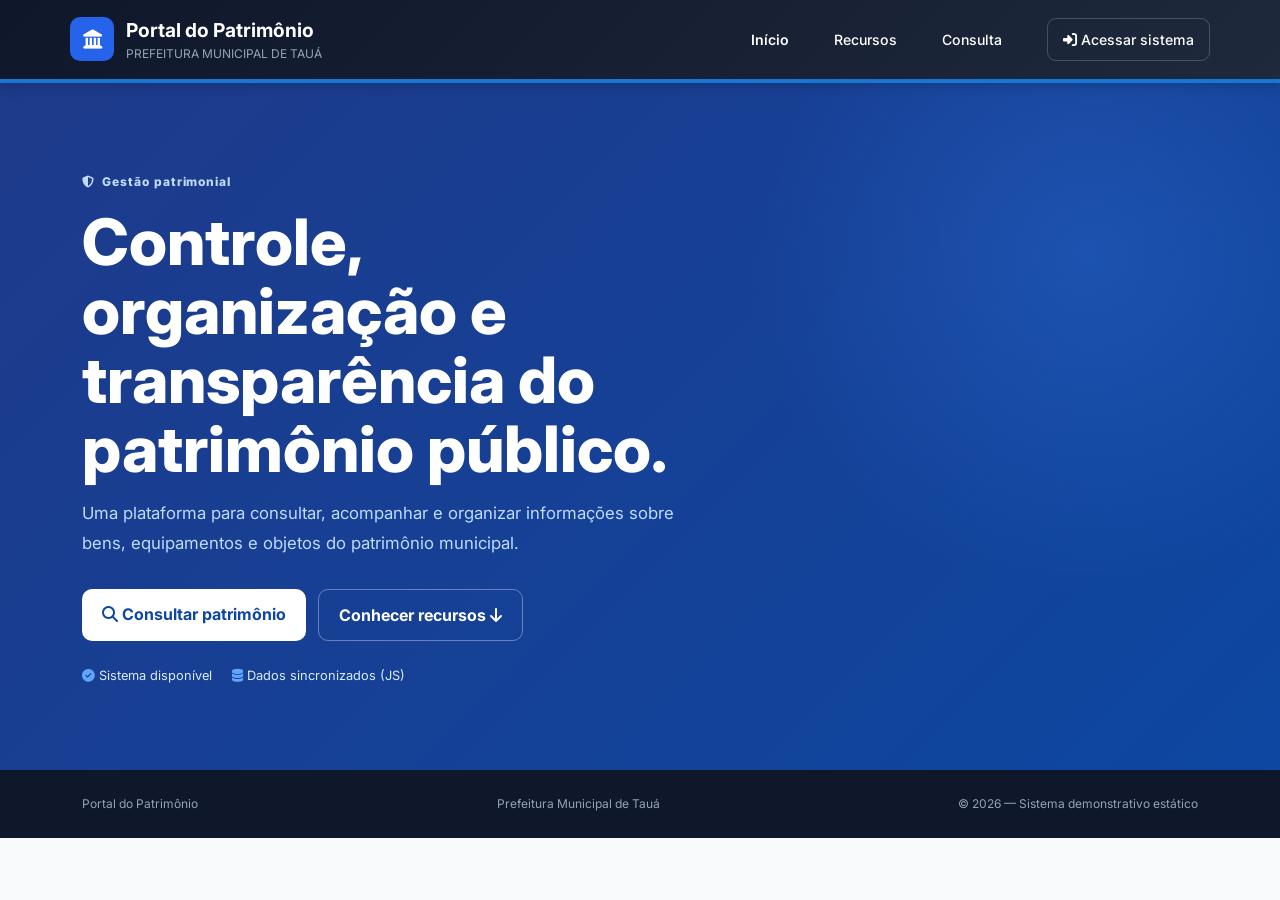
<file: index.html>
<!DOCTYPE html>
<html lang="pt-BR">
<head>
    <meta charset="UTF-8">
    <meta name="viewport" content="width=device-width, initial-scale=1.0">
    <meta name="description" content="Tela inicial do Portal do Patrimônio">
    <title>Portal do Patrimônio | Início</title>

    <link rel="stylesheet" href="https://cdn.jsdelivr.net/npm/bootstrap@5.3.3/dist/css/bootstrap.min.css">
    <link rel="stylesheet" href="https://cdnjs.cloudflare.com/ajax/libs/font-awesome/6.4.0/css/all.min.css">
    <link href="https://fonts.googleapis.com/css2?family=Inter:wght@300;400;500;600;700;800&display=swap" rel="stylesheet">

    <link rel="stylesheet" href="CSS/base.css">
    <link rel="stylesheet" href="CSS/inicio.css">
</head>

<body>
    <header class="site-header">
        <div class="container header-container">
            <a href="#" class="brand" aria-label="Portal do Patrimônio">
                <span class="brand-icon"><i class="fa-solid fa-landmark"></i></span>
                <span>
                    <strong>Portal do Patrimônio</strong>
                    <small>Prefeitura Municipal de Tauá</small>
                </span>
            </a>

            <nav class="main-nav" id="mainNav">
                <a href="#inicio" class="active">Início</a>
                <a href="#" id="btnRecursos">Recursos</a>
                <a href="#" id="btnConsulta">Consulta</a>
                <a href="login.html" class="nav-login" id="btnAcesso">
                    <i class="fa-solid fa-right-to-bracket"></i> Acessar sistema
                </a>
            </nav>

            <button class="menu-toggle" id="menuToggle" aria-label="Abrir menu">
                <i class="fa-solid fa-bars"></i>
            </button>
        </div>
    </header>

    <main>
        <section class="hero" id="inicio">
            <div class="container hero-grid">
                <div class="hero-content">
                    <span class="eyebrow"><i class="fa-solid fa-shield-halved"></i> Gestão patrimonial</span>
                    <h1>Controle, organização e transparência do patrimônio público.</h1>
                    <p>
                        Uma plataforma para consultar, acompanhar e organizar informações
                        sobre bens, equipamentos e objetos do patrimônio municipal.
                    </p>

                    <div class="hero-actions">
                        <a href="#consulta" class="btn-primary-custom" id="btnHeroConsulta">
                            <i class="fa-solid fa-magnifying-glass"></i> Consultar patrimônio
                        </a>
                        <a href="#recursos" class="btn-secondary-custom" id="btnHeroRecursos">
                            Conhecer recursos <i class="fa-solid fa-arrow-down"></i>
                        </a>
                    </div>

                    <div class="hero-status">
                        <span><i class="fa-solid fa-circle-check"></i> Sistema disponível</span>
                        <span><i class="fa-solid fa-database"></i> Dados sincronizados (JS)</span>
                    </div>
                </div>
            </div>
        </section>
    </main>

    <footer class="site-footer">
        <div class="container">
            <span>Portal do Patrimônio</span>
            <span>Prefeitura Municipal de Tauá</span>
            <span>&copy; <span id="ano"></span> — Sistema demonstrativo estático</span>
        </div>
    </footer>

    <!-- Modal de Recursos -->
    <div class="custom-modal" id="modalRecursos" aria-hidden="true">
        <div class="modal-box modal-recursos">
            <button class="modal-close" data-close-modal aria-label="Fechar">&times;</button>
            <span class="modal-icon"><i class="fa-solid fa-layer-group"></i></span>
            <h2>Recursos</h2>
            <p>Acesse os principais recursos do Portal do Patrimônio.</p>
            <div class="feature-grid">
                <article class="feature-card">
                    <span class="feature-icon"><i class="fa-solid fa-box-open"></i></span>
                    <h3>Patrimônios</h3>
                    <p>Visualize bens com tombo, sem tombo e objetos alocados.</p>
                    <button type="button" class="link-button" id="btnConsultaRecurso">Consultar <i class="fa-solid fa-arrow-right"></i></button>
                </article>
                <article class="feature-card">
                    <span class="feature-icon"><i class="fa-solid fa-chart-pie"></i></span>
                    <h3>Estados dos objetos</h3>
                    <p>Acompanhe itens em funcionamento, manutenção e outras situações.</p>
                    <button type="button" class="link-button" id="btnEstatisticas">Ver estatísticas <i class="fa-solid fa-arrow-right"></i></button>
                </article>
                <article class="feature-card">
                    <span class="feature-icon"><i class="fa-solid fa-magnifying-glass"></i></span>
                    <h3>Pesquisa rápida</h3>
                    <p>Encontre um patrimônio pelo nome, tombo ou localização.</p>
                    <button type="button" class="link-button" id="btnPesquisaRecurso">Pesquisar <i class="fa-solid fa-arrow-right"></i></button>
                </article>
                <article class="feature-card">
                    <span class="feature-icon"><i class="fa-solid fa-user-shield"></i></span>
                    <h3>Acesso ao sistema</h3>
                    <p>Entre com suas credenciais para gerenciar ou consultar o sistema.</p>
                    <button type="button" class="link-button" id="btnAdmin">Entrar <i class="fa-solid fa-arrow-right"></i></button>
                </article>
            </div>
        </div>
    </div>

    <!-- Modal de Consulta -->
    <div class="custom-modal" id="modalConsulta" aria-hidden="true">
        <div class="modal-box modal-consulta">
            <button class="modal-close" data-close-modal aria-label="Fechar">&times;</button>
            <span class="modal-icon"><i class="fa-solid fa-magnifying-glass"></i></span>
            <h2>Consultar patrimônio</h2>
            <p>Pesquise pelo nome, número de tombo ou localização.</p>

            <div class="search-box">
                <i class="fa-solid fa-magnifying-glass"></i>
                <input id="campoPesquisa" type="search" placeholder="Ex.: computador, 00125, secretaria..." autocomplete="off">
                <button id="limparPesquisa" type="button">Limpar</button>
            </div>

            <div class="filter-tabs">
                <button class="tab-btn active" data-filter="todos">Todos</button>
                <button class="tab-btn" data-filter="com_tombo">Com Tombo</button>
                <button class="tab-btn" data-filter="sem_tombo">Sem Tombo</button>
                <button class="tab-btn" data-filter="alocado">Alocados</button>
            </div>

            <div class="table-responsive consulta-table">
                <table class="table align-middle mb-0">
                    <thead>
                        <tr>
                            <th>Patrimônio</th>
                            <th>Tombo</th>
                            <th>Localização</th>
                            <th>Tipo</th>
                            <th>Estado</th>
                        </tr>
                    </thead>
                    <tbody id="listaPatrimonios"></tbody>
                </table>
            </div>

            <div class="empty-state" id="semResultado" hidden>
                <i class="fa-solid fa-folder-open"></i>
                <strong>Nenhum registro encontrado.</strong>
                <span>Tente outro termo de pesquisa.</span>
            </div>

            <div class="table-footer">
                <span>Exibindo <strong id="totalVisivel">0</strong> registro(s)</span>
                <span><i class="fa-solid fa-rotate"></i> Dados sincronizados (LocalStorage)</span>
            </div>
        </div>
    </div>

    <!-- Scripts de Conexão e Lógica -->
    <script src="js/database.js"></script>
    <script>
        document.addEventListener('DOMContentLoaded', () => {
            // Atualiza o ano no rodapé dinamicamente
            document.getElementById('ano').textContent = new Date().getFullYear();

            const menuToggle = document.getElementById('menuToggle');
            const mainNav = document.getElementById('mainNav');
            const modalRecursos = document.getElementById('modalRecursos');
            const modalConsulta = document.getElementById('modalConsulta');

            // Navegação e Modais
            document.getElementById('btnAcesso')?.addEventListener('click', (e) => { e.preventDefault(); window.location.href = 'login.html'; });
            document.getElementById('btnAdmin')?.addEventListener('click', () => { window.location.href = 'login.html'; });

            document.getElementById('btnRecursos')?.addEventListener('click', (e) => { e.preventDefault(); abrirModal(modalRecursos); });
            document.getElementById('btnHeroRecursos')?.addEventListener('click', (e) => { e.preventDefault(); abrirModal(modalRecursos); });
            document.getElementById('btnConsulta')?.addEventListener('click', (e) => { e.preventDefault(); abrirModal(modalConsulta); carregarPatrimoniosIndex(); });
            document.getElementById('btnHeroConsulta')?.addEventListener('click', (e) => { e.preventDefault(); abrirModal(modalConsulta); carregarPatrimoniosIndex(); });
            document.getElementById('btnConsultaRecurso')?.addEventListener('click', () => { fecharModais(); abrirModal(modalConsulta); carregarPatrimoniosIndex(); });

            menuToggle?.addEventListener('click', () => { mainNav?.classList.toggle('active'); });

            document.querySelectorAll('[data-close-modal]').forEach(btn => {
                btn.addEventListener('click', fecharModais);
            });

            window.addEventListener('click', (e) => {
                if (e.target.classList.contains('custom-modal')) fecharModais();
            });

            // Filtros e Pesquisa no Modal
            const campoPesquisa = document.getElementById('campoPesquisa');
            const limparPesquisa = document.getElementById('limparPesquisa');
            const tabBtns = document.querySelectorAll('.filter-tabs .tab-btn');
            let filtroAtual = 'todos';

            tabBtns.forEach(btn => {
                btn.addEventListener('click', () => {
                    tabBtns.forEach(b => b.classList.remove('active'));
                    btn.classList.add('active');
                    filtroAtual = btn.getAttribute('data-filter');
                    carregarPatrimoniosIndex(campoPesquisa?.value || '', filtroAtual);
                });
            });

            campoPesquisa?.addEventListener('input', () => {
                carregarPatrimoniosIndex(campoPesquisa.value, filtroAtual);
            });

            limparPesquisa?.addEventListener('click', () => {
                if (campoPesquisa) campoPesquisa.value = '';
                carregarPatrimoniosIndex('', filtroAtual);
            });
        });

        function abrirModal(modal) { if (modal) modal.classList.add('active'); }
        function fecharModais() { document.querySelectorAll('.custom-modal').forEach(m => m.classList.remove('active')); }

        function carregarPatrimoniosIndex(termo = '', filtro = 'todos') {
            const tbody = document.getElementById('listaPatrimonios');
            const semResultado = document.getElementById('semResultado');
            const totalVisivel = document.getElementById('totalVisivel');

            if (!tbody) return;

            const db = Database.getDB();
            let objetos = db.objetos || [];

            // Aplica filtro por tipo
            if (filtro !== 'todos') {
                objetos = objetos.filter(o => o.tipo === filtro);
            }

            // Aplica filtro por termo de busca
            if (termo.trim() !== '') {
                const q = termo.toLowerCase();
                objetos = objetos.filter(o => 
                    (o.nome && o.nome.toLowerCase().includes(q)) ||
                    (o.numero_tombo && o.numero_tombo.toLowerCase().includes(q)) ||
                    (o.local && o.local.toLowerCase().includes(q)) ||
                    (o.alocado_para && o.alocado_para.toLowerCase().includes(q))
                );
            }

            tbody.innerHTML = '';
            if (objetos.length > 0) {
                semResultado.hidden = true;
                objetos.forEach(item => {
                    const tr = document.createElement('tr');
                    const tipoFormatado = item.tipo === 'com_tombo' ? 'Com Tombo' : (item.tipo === 'sem_tombo' ? 'Sem Tombo' : 'Alocado');
                    tr.innerHTML = `
                        <td><strong>${item.nome}</strong></td>
                        <td><span class="badge bg-secondary">${item.numero_tombo || item.alocado_para || 'N/A'}</span></td>
                        <td>${item.local}</td>
                        <td><span class="badge bg-info text-dark">${tipoFormatado}</span></td>
                        <td><span class="badge bg-success">${item.estado}</span></td>
                    `;
                    tbody.appendChild(tr);
                });
                totalVisivel.textContent = objetos.length;
            } else {
                semResultado.hidden = false;
                totalVisivel.textContent = '0';
            }
        }
    </script>
</body>
</html>
</file>
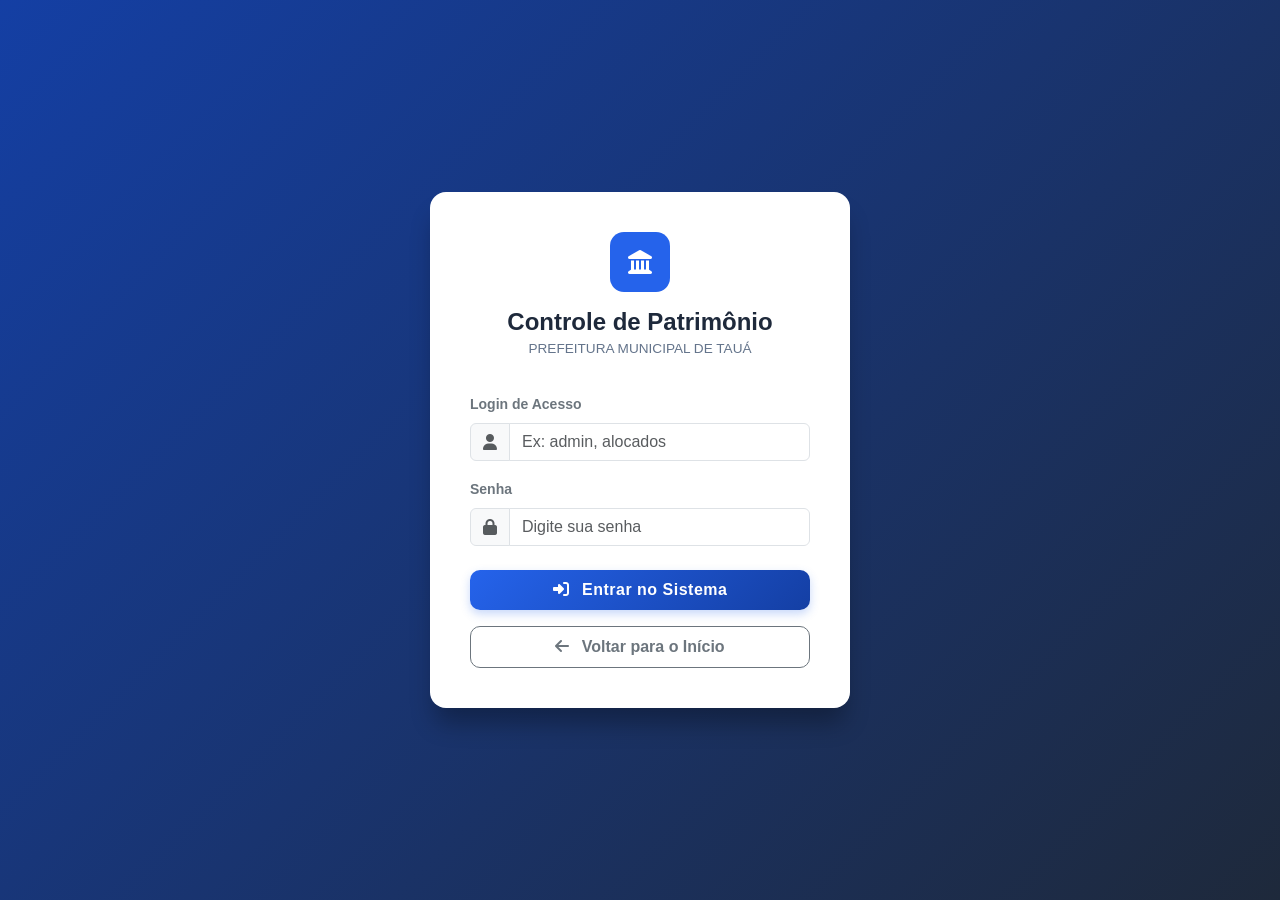
<file: login.html>
<!DOCTYPE html>
<html lang="pt-BR">
<head>
    <meta charset="UTF-8">
    <meta name="viewport" content="width=device-width, initial-scale=1.0">
    <title>Login - Portal do Patrimônio</title>
    <link rel="stylesheet" href="https://cdn.jsdelivr.net/npm/bootstrap@5.3.3/dist/css/bootstrap.min.css">
    <link rel="stylesheet" href="https://cdnjs.cloudflare.com/ajax/libs/font-awesome/6.4.0/css/all.min.css">
    <link rel="stylesheet" href="CSS/base.css">
    <link rel="stylesheet" href="CSS/login.css">
</head>
<body>
    <div class="login-card">
        <div class="login-header">
            <div class="icon-box"><i class="fa-solid fa-landmark"></i></div>
            <h1>Controle de Patrimônio</h1>
            <small>Prefeitura Municipal de Tauá</small>
        </div>

        <div id="alertaErro" class="alert alert-danger py-2 text-center d-none" role="alert">
            <small><i class="fa-solid fa-triangle-exclamation me-1"></i> Utilizador ou senha inválidos.</small>
        </div>

        <form id="formLogin" onsubmit="fazerLogin(event)">
            <div class="mb-3">
                <label class="form-label fw-semibold text-secondary small">Login de Acesso</label>
                <div class="input-group">
                    <span class="input-group-text bg-light"><i class="fa-solid fa-user text-muted"></i></span>
                    <input type="text" id="loginInput" class="form-control" placeholder="Ex: admin, alocados" required autocomplete="off">
                </div>
            </div>

            <div class="mb-4">
                <label class="form-label fw-semibold text-secondary small">Senha</label>
                <div class="input-group">
                    <span class="input-group-text bg-light"><i class="fa-solid fa-lock text-muted"></i></span>
                    <input type="password" id="senhaInput" class="form-control" placeholder="Digite sua senha" required>
                </div>
            </div>

            <button type="submit" class="btn btn-entrar text-white fw-bold w-100 py-2 mb-3">
                <i class="fa-solid fa-right-to-bracket me-2"></i> Entrar no Sistema
            </button>

            <a href="index.html" class="btn btn-outline-secondary w-100 py-2 text-decoration-none fw-semibold">
                <i class="fa-solid fa-arrow-left me-2"></i> Voltar para o Início
            </a>
        </form>
    </div>

    <script src="js/database.js"></script>
    <script>
        function fazerLogin(e) {
            e.preventDefault();
            const login = document.getElementById('loginInput').value.trim();
            const senha = document.getElementById('senhaInput').value.trim();

            const usuario = Database.autenticar(login, senha);
            if (usuario) {
                if (usuario.permissao === '1') {
                    window.location.href = 'inicio_adm.html';
                } else if (usuario.permissao === '2') {
                    window.location.href = 'lo.html';
                } else {
                    window.location.href = 'inicio_usuario.html';
                }
            } else {
                document.getElementById('alertaErro').classList.remove('d-none');
            }
        }
    </script>
</body>
</html>
</file>
<file: CSS/base.css>
/* base.css — estilos compartilhados entre inicio_adm.php e inicio_usuario.php
   (extraído para eliminar ~260 linhas duplicadas entre os dois arquivos originais) */

:root {
    --primary-blue: #0d47a1;
    --secondary-blue: #1976d2;
    --bg-light: #f8fafc;
    --card-shadow: 0 10px 25px -5px rgba(0, 0, 0, 0.05), 0 8px 10px -6px rgba(0, 0, 0, 0.01);
}

body {
    font-family: 'Inter', sans-serif;
    background-color: var(--bg-light);
    color: #334155;
}

header {
    background: linear-gradient(135deg, #0f172a 0%, #1e293b 100%);
    color: #ffffff;
    border-bottom: 4px solid var(--secondary-blue);
    box-shadow: 0 4px 12px rgba(0,0,0,0.15);
}

.header-container {
    display: flex;
    align-items: center;
    justify-content: space-between;
    padding: 1rem 0;
    flex-wrap: wrap;
    gap: 1rem;
}

.logo-box { display: flex; align-items: center; gap: 1rem; }
.logo-text h1 { font-size: 1.35rem; font-weight: 700; margin: 0; }
.logo-text small { color: #94a3b8; font-size: 0.825rem; text-transform: uppercase; }

nav { display: flex; align-items: center; gap: 0.5rem; flex-wrap: wrap; }
nav a { color: #ffffff; text-decoration: none; margin-left: 1.25rem; font-size: 0.9rem; font-weight: 500; transition: all 0.2s ease; cursor: pointer; }
nav a:hover { color: #93c5fd !important; }
nav a.active { color: #ffffff !important; font-weight: 600; }
nav a.nav-sair { color: #ef4444 !important; }
nav a.nav-sair:hover { color: #dc2626 !important; }

.CENTRO { background: linear-gradient(135deg, #1e3a8a 0%, #0d47a1 100%); color: white; padding: 3.5rem 0; text-align: center; }
.CENTRO h2 { font-weight: 800; font-size: 2.2rem; margin-bottom: 0.75rem; }
.CENTRO p { color: #93c5fd; max-width: 600px; margin: 0 auto 2rem auto; }

.search-box { max-width: 650px; margin: 0 auto; display: flex; gap: 0.5rem; background: white; padding: 6px; border-radius: 14px; box-shadow: 0 20px 25px -5px rgba(0,0,0,0.2); }
.search-box input { border: none; outline: none; padding: 0.75rem 1.25rem; width: 100%; border-radius: 10px; color: #1e293b; }
.search-box button { background: #2563eb; color: white; border: none; padding: 0.75rem 1.75rem; border-radius: 10px; font-weight: 600; }

.section-header { display: flex; justify-content: space-between; align-items: flex-end; margin-top: 2.5rem; margin-bottom: 1.5rem; flex-wrap: wrap; gap: 1rem; }

.tab-btn { border: 1px solid #cbd5e1; background: white; color: #64748b; padding: 0.45rem 1rem; border-radius: 8px; font-size: 0.85rem; font-weight: 600; cursor: pointer; transition: all 0.2s ease; }
.tab-btn.active { background: #2563eb; color: white; border-color: #2563eb; }

.tabela-container { background: white; border-radius: 16px; box-shadow: var(--card-shadow); border: 1px solid #e2e8f0; overflow: hidden; margin-bottom: 3rem; }

.table { width: 100%; margin-bottom: 0; }
.table thead { background-color: #f1f5f9; }
.table th { color: #475569; font-weight: 600; text-transform: uppercase; font-size: 0.75rem; padding: 1rem 1.25rem; text-align: center; vertical-align: middle; }
.table th.alinhado-esquerda { text-align: left; }
.table td { padding: 1rem 1.25rem; vertical-align: middle; text-align: center; }
.table td.alinhado-esquerda { text-align: left; }

.link-produto { color: #0f172a; font-weight: 700; text-decoration: none; transition: color 0.2s; cursor: pointer; }
.link-produto:hover { color: #2563eb; text-decoration: underline; }

.tombo-badge { background-color: #eff6ff; color: #1d4ed8; border: 1px solid #bfdbfe; padding: 0.25rem 0.6rem; border-radius: 6px; font-family: monospace; font-weight: 600; font-size: 0.8rem; }

.status-badge { padding: 0.35rem 0.75rem; border-radius: 50px; font-size: 0.75rem; font-weight: 600; display: inline-block; background-color: #f1f5f9; color: #334155; border: 1px solid #cbd5e1; }
.status-manutencao { background-color: #fef3c7; color: #92400e; border-color: #fde68a; }
.status-inservivel { background-color: #fee2e2; color: #991b1b; border-color: #fecaca; }

.modal-content { border-radius: 18px; border: none; box-shadow: 0 25px 50px -12px rgba(0, 0, 0, 0.25); }
.modal-header { background: linear-gradient(135deg, #1e293b 0%, #0f172a 100%); color: white; border-top-left-radius: 18px; border-top-right-radius: 18px; }
.modal-header .btn-close { filter: invert(1); }
</file>
<file: CSS/inicio.css>
/* =========================================================
   PORTAL DO PATRIMÔNIO — TELA INICIAL
   Base visual inspirada nos arquivos enviados
   ========================================================= */

:root {
    --primary-blue: #0d47a1;
    --secondary-blue: #1976d2;
    --bright-blue: #2563eb;
    --navy: #0f172a;
    --navy-2: #1e293b;
    --bg-light: #f8fafc;
    --text: #334155;
    --muted: #64748b;
    --border: #e2e8f0;
    --white: #ffffff;
    --shadow: 0 10px 25px -5px rgba(0,0,0,.06), 0 8px 10px -6px rgba(0,0,0,.02);
}

* { box-sizing: border-box; }

html { scroll-behavior: smooth; }

body {
    margin: 0;
    font-family: "Inter", sans-serif;
    background: var(--bg-light);
    color: var(--text);
}

a { text-decoration: none; }

.site-header {
    position: sticky;
    top: 0;
    z-index: 1000;
    background: linear-gradient(135deg, var(--navy) 0%, var(--navy-2) 100%);
    border-bottom: 4px solid var(--secondary-blue);
    box-shadow: 0 4px 12px rgba(0,0,0,.15);
}

.header-container {
    min-height: 78px;
    display: flex;
    align-items: center;
    justify-content: space-between;
    gap: 25px;
}

.brand {
    display: flex;
    align-items: center;
    gap: 12px;
    color: var(--white);
}

.brand:hover { color: var(--white); }

.brand-icon {
    width: 44px;
    height: 44px;
    border-radius: 10px;
    display: grid;
    place-items: center;
    background: var(--bright-blue);
    color: white;
    font-size: 1.2rem;
}

.brand strong {
    display: block;
    font-size: 1.2rem;
    font-weight: 700;
}

.brand small {
    display: block;
    color: #94a3b8;
    font-size: .75rem;
    text-transform: uppercase;
}

.main-nav {
    display: flex;
    align-items: center;
    gap: 25px;
}

.main-nav a {
    color: white;
    font-size: .88rem;
    font-weight: 500;
    transition: .2s;
}

.main-nav a:hover,
.main-nav a.active { color: #93c5fd; }

.main-nav .nav-login {
    padding: 10px 15px;
    border: 1px solid rgba(255,255,255,.2);
    border-radius: 9px;
}

.menu-toggle {
    display: none;
    border: 0;
    background: transparent;
    color: white;
    font-size: 1.35rem;
}

/* HERO */
.hero {
    padding: 85px 0;
    color: white;
    background:
        radial-gradient(circle at 85% 25%, rgba(59,130,246,.25), transparent 28%),
        linear-gradient(135deg, #1e3a8a 0%, var(--primary-blue) 100%);
}

.hero-grid {
    display: grid;
    grid-template-columns: 1.15fr .85fr;
    align-items: center;
    gap: 65px;
}

.eyebrow,
.section-kicker {
    display: inline-flex;
    gap: 7px;
    align-items: center;
    color: #60a5fa;
    font-size: .75rem;
    font-weight: 800;
    letter-spacing: .08em;
}

.eyebrow { color: #bfdbfe; }

.hero h1 {
    max-width: 760px;
    margin: 15px 0;
    font-size: clamp(2.25rem, 5vw, 4.2rem);
    line-height: 1.08;
    font-weight: 800;
}

.hero-content > p {
    max-width: 650px;
    color: #bfdbfe;
    line-height: 1.8;
    font-size: 1.05rem;
}

.hero-actions {
    display: flex;
    flex-wrap: wrap;
    gap: 12px;
    margin-top: 30px;
}

.btn-primary-custom,
.btn-secondary-custom {
    padding: 13px 20px;
    border-radius: 10px;
    font-weight: 700;
    transition: .2s;
}

.btn-primary-custom {
    background: white;
    color: var(--primary-blue);
}

.btn-primary-custom:hover { transform: translateY(-2px); color: var(--primary-blue); }

.btn-secondary-custom {
    color: white;
    border: 1px solid rgba(255,255,255,.35);
}

.btn-secondary-custom:hover { background: rgba(255,255,255,.1); color: white; }

.hero-status {
    display: flex;
    gap: 20px;
    flex-wrap: wrap;
    margin-top: 25px;
    color: #dbeafe;
    font-size: .8rem;
}

.hero-status i { color: #60a5fa; }

.hero-panel {
    padding: 25px;
    background: rgba(255,255,255,.09);
    border: 1px solid rgba(255,255,255,.16);
    border-radius: 20px;
    backdrop-filter: blur(10px);
    box-shadow: 0 25px 50px rgba(0,0,0,.15);
}

.panel-top {
    display: flex;
    align-items: flex-start;
    justify-content: space-between;
    margin-bottom: 20px;
}

.panel-label {
    color: #93c5fd;
    font-size: .7rem;
    font-weight: 800;
    letter-spacing: .1em;
}

.panel-top h3 { margin: 5px 0 0; }

.live {
    padding: 6px 10px;
    border-radius: 20px;
    background: rgba(34,197,94,.12);
    color: #86efac;
    font-size: .7rem;
}

.live i { font-size: .45rem; }

.stats-grid {
    display: grid;
    grid-template-columns: 1fr 1fr;
    gap: 12px;
}

.stat-card {
    display: flex;
    align-items: center;
    gap: 12px;
    padding: 17px;
    border-radius: 13px;
    background: rgba(255,255,255,.96);
    color: var(--navy);
}

.stat-card strong {
    display: block;
    font-size: 1.45rem;
}

.stat-card small { color: var(--muted); font-size: .7rem; }

.stat-icon {
    width: 42px;
    height: 42px;
    flex: 0 0 42px;
    display: grid;
    place-items: center;
    border-radius: 10px;
}

.stat-icon.blue { background: #dbeafe; color: #1d4ed8; }
.stat-icon.green { background: #dcfce7; color: #15803d; }
.stat-icon.yellow { background: #fef3c7; color: #a16207; }
.stat-icon.red { background: #fee2e2; color: #b91c1c; }

/* RECURSOS */
.quick-section,
.about-section { padding: 85px 0; }

.section-heading { text-align: center; max-width: 700px; margin: 0 auto 45px; }

.section-heading h2,
.about-section h2 {
    margin: 8px 0 10px;
    color: var(--navy);
    font-weight: 800;
}

.section-heading p,
.about-section p { color: var(--muted); }

.feature-grid {
    display: grid;
    grid-template-columns: repeat(4, 1fr);
    gap: 18px;
}

.feature-card {
    padding: 25px;
    background: white;
    border: 1px solid var(--border);
    border-radius: 16px;
    box-shadow: var(--shadow);
    transition: .25s;
}

.feature-card:hover { transform: translateY(-5px); }

.feature-icon {
    width: 48px;
    height: 48px;
    display: grid;
    place-items: center;
    border-radius: 12px;
    background: #eff6ff;
    color: var(--bright-blue);
    font-size: 1.15rem;
}

.feature-card h3 {
    margin: 18px 0 8px;
    font-size: 1.05rem;
    color: var(--navy);
}

.feature-card p {
    min-height: 65px;
    color: var(--muted);
    font-size: .86rem;
    line-height: 1.6;
}

.feature-card a,
.link-button {
    padding: 0;
    border: 0;
    background: transparent;
    color: var(--bright-blue);
    font-size: .85rem;
    font-weight: 700;
}

/* CONSULTA */
.consult-section { padding: 0 0 85px; }

.consult-box {
    display: flex;
    align-items: center;
    justify-content: space-between;
    gap: 35px;
    padding: 40px;
    border-radius: 20px;
    color: white;
    background: linear-gradient(135deg, #1e3a8a 0%, var(--primary-blue) 100%);
}

.consult-box h2 { margin: 8px 0; font-weight: 800; }

.consult-box p { margin: 0; color: #bfdbfe; }

.section-kicker.light { color: #bfdbfe; }

.search-box {
    width: min(100%, 520px);
    display: flex;
    align-items: center;
    gap: 8px;
    padding: 6px;
    background: white;
    border-radius: 13px;
}

.search-box > i {
    padding-left: 10px;
    color: var(--muted);
}

.search-box input {
    min-width: 0;
    flex: 1;
    border: 0;
    outline: 0;
    padding: 11px 8px;
}

.search-box button {
    border: 0;
    border-radius: 9px;
    padding: 10px 14px;
    background: var(--bright-blue);
    color: white;
    font-weight: 700;
}

.table-card {
    margin-top: 20px;
    overflow: hidden;
    background: white;
    border: 1px solid var(--border);
    border-radius: 16px;
    box-shadow: var(--shadow);
}

.table-head {
    display: flex;
    justify-content: space-between;
    align-items: end;
    gap: 20px;
    padding: 25px;
    border-bottom: 1px solid var(--border);
}

.table-head h3 { margin: 5px 0 0; color: var(--navy); font-weight: 800; }

.filter-tabs {
    display: flex;
    flex-wrap: wrap;
    gap: 7px;
}

.tab-btn {
    border: 1px solid #cbd5e1;
    background: white;
    color: var(--muted);
    padding: 7px 12px;
    border-radius: 8px;
    font-size: .75rem;
    font-weight: 700;
}

.tab-btn.active {
    background: var(--bright-blue);
    color: white;
    border-color: var(--bright-blue);
}

.table th {
    color: #475569;
    background: #f1f5f9;
    text-transform: uppercase;
    font-size: .7rem;
    padding: 14px 18px;
    white-space: nowrap;
}

.table td { padding: 14px 18px; color: #475569; font-size: .85rem; }

.item-name { color: var(--navy); font-weight: 700; }

.tombo-badge,
.type-badge,
.status-badge {
    display: inline-block;
    padding: 5px 9px;
    border-radius: 6px;
    font-size: .7rem;
    font-weight: 700;
}

.tombo-badge { color: #1d4ed8; background: #eff6ff; border: 1px solid #bfdbfe; }
.type-badge { color: #475569; background: #f1f5f9; }
.status-badge { color: #166534; background: #dcfce7; }

.status-manutencao { color: #92400e; background: #fef3c7; }
.status-inservivel { color: #991b1b; background: #fee2e2; }

.table-footer {
    display: flex;
    justify-content: space-between;
    padding: 14px 18px;
    border-top: 1px solid var(--border);
    color: var(--muted);
    font-size: .75rem;
}

.empty-state {
    display: grid;
    place-items: center;
    gap: 6px;
    padding: 50px 20px;
    color: var(--muted);
}

.empty-state i { font-size: 2.5rem; }

/* SOBRE / FOOTER */
.about-grid {
    display: grid;
    grid-template-columns: 1fr .8fr;
    gap: 70px;
    align-items: center;
}

.about-section { background: white; }

.about-list {
    display: grid;
    gap: 12px;
}

.about-list div {
    display: flex;
    align-items: center;
    gap: 12px;
    padding: 16px;
    border: 1px solid var(--border);
    border-radius: 12px;
    color: var(--navy);
    font-weight: 600;
}

.about-list i { color: #16a34a; }

.site-footer {
    padding: 25px 0;
    color: #94a3b8;
    background: var(--navy);
    font-size: .75rem;
}

.site-footer .container {
    display: flex;
    justify-content: space-between;
    gap: 15px;
    flex-wrap: wrap;
}

/* MODAIS */
.custom-modal {
    position: fixed;
    inset: 0;
    z-index: 2000;
    display: none;
    place-items: center;
    padding: 20px;
    background: rgba(15,23,42,.65);
}

.custom-modal.show { display: grid; }

.modal-box {
    position: relative;
    width: min(100%, 480px);
    padding: 35px;
    border-radius: 18px;
    background: white;
    box-shadow: 0 25px 50px rgba(0,0,0,.25);
    animation: modalIn .2s ease;
}

.modal-box.wide { width: min(100%, 650px); }

@keyframes modalIn {
    from { opacity: 0; transform: translateY(10px) scale(.98); }
    to { opacity: 1; transform: translateY(0) scale(1); }
}

.modal-close {
    position: absolute;
    top: 12px;
    right: 16px;
    border: 0;
    background: transparent;
    color: #64748b;
    font-size: 1.8rem;
}

.modal-icon {
    width: 50px;
    height: 50px;
    display: grid;
    place-items: center;
    border-radius: 12px;
    background: #eff6ff;
    color: var(--bright-blue);
}

.modal-box h2 { margin: 18px 0 5px; color: var(--navy); font-weight: 800; }
.modal-box > p { color: var(--muted); }

.access-options {
    display: grid;
    grid-template-columns: 1fr 1fr;
    gap: 12px;
    margin-top: 22px;
}

.access-card {
    display: grid;
    gap: 5px;
    text-align: left;
    padding: 18px;
    border: 1px solid var(--border);
    border-radius: 12px;
    background: white;
    color: var(--navy);
    transition: .2s;
}

.access-card:hover {
    border-color: #93c5fd;
    background: #eff6ff;
}

.access-card > i { color: var(--bright-blue); font-size: 1.2rem; }
.access-card small { color: var(--muted); }

.stats-modal-grid {
    display: grid;
    grid-template-columns: repeat(3, 1fr);
    gap: 12px;
    margin-top: 25px;
}

.mini-stat {
    padding: 20px;
    text-align: center;
    border: 1px solid var(--border);
    border-radius: 12px;
    background: #f8fafc;
}

.mini-stat strong { display: block; color: var(--primary-blue); font-size: 1.8rem; }
.mini-stat span { color: var(--muted); font-size: .75rem; }

/* RESPONSIVO */
@media (max-width: 992px) {
    .hero-grid,
    .about-grid { grid-template-columns: 1fr; }

    .feature-grid { grid-template-columns: 1fr 1fr; }

    .consult-box { flex-direction: column; align-items: stretch; }

    .search-box { width: 100%; }
}

@media (max-width: 768px) {
    .header-container { min-height: 68px; }

    .menu-toggle { display: block; }

    .main-nav {
        display: none;
        width: 100%;
        padding: 10px 0 18px;
        flex-direction: column;
        align-items: stretch;
        gap: 12px;
    }

    .main-nav.open { display: flex; }

    .main-nav a { padding: 8px; }

    .hero { padding: 55px 0; }

    .stats-grid,
    .feature-grid,
    .access-options,
    .stats-modal-grid { grid-template-columns: 1fr; }

    .table-head { align-items: stretch; flex-direction: column; }

    .consult-box { padding: 28px 22px; }
}

@media (max-width: 576px) {
    .brand strong { font-size: 1rem; }
    .brand small { font-size: .65rem; }
    .hero h1 { font-size: 2.3rem; }
    .hero-actions > * { width: 100%; text-align: center; }
    .hero-status { display: grid; gap: 8px; }
}


/* ==========================================
   POPUPS DE RECURSOS E CONSULTA
========================================== */

.custom-modal {
    position: fixed;
    inset: 0;
    z-index: 9999;
    display: flex;
    align-items: center;
    justify-content: center;
    padding: 25px;
    background: rgba(15, 23, 42, 0.72);
    backdrop-filter: blur(7px);
    opacity: 0;
    visibility: hidden;
    transition: opacity 0.25s ease, visibility 0.25s ease;
}

.custom-modal.active {
    opacity: 1;
    visibility: visible;
}

.modal-box {
    position: relative;
    width: min(900px, 100%);
    max-height: 90vh;
    overflow-y: auto;
    padding: 35px;
    background: #ffffff;
    border-radius: 20px;
    box-shadow: 0 25px 70px rgba(15, 23, 42, 0.30);
    transform: translateY(25px) scale(0.97);
    transition: transform 0.3s ease;
}

.custom-modal.active .modal-box {
    transform: translateY(0) scale(1);
}

.modal-recursos {
    max-width: 1050px;
}

.modal-consulta {
    max-width: 1200px;
}

.modal-close {
    position: absolute;
    top: 18px;
    right: 20px;
    width: 40px;
    height: 40px;
    border: none;
    border-radius: 50%;
    background: #f1f5f9;
    color: #475569;
    font-size: 25px;
    cursor: pointer;
    transition: 0.2s ease;
}

.modal-close:hover {
    background: #0d47a1;
    color: #ffffff;
    transform: rotate(90deg);
}

.modal-icon {
    display: flex;
    align-items: center;
    justify-content: center;
    width: 55px;
    height: 55px;
    margin-bottom: 15px;
    border-radius: 14px;
    background: linear-gradient(135deg, #1e3a8a, #0d47a1);
    color: #ffffff;
    font-size: 22px;
}

.modal-box h2 {
    margin-bottom: 8px;
    color: #0f172a;
    font-weight: 800;
}

.modal-box > p {
    margin-bottom: 25px;
    color: #64748b;
}

.modal-recursos .feature-grid {
    display: grid;
    grid-template-columns: repeat(2, minmax(0, 1fr));
    gap: 18px;
}

.modal-recursos .feature-card {
    height: 100%;
}

.modal-consulta .search-box {
    display: flex;
    align-items: center;
    gap: 10px;
    margin-bottom: 20px;
    padding: 5px 8px 5px 16px;
    background: #f8fafc;
    border: 1px solid #e2e8f0;
    border-radius: 12px;
}

.modal-consulta .search-box i {
    color: #64748b;
}

.modal-consulta .search-box input {
    flex: 1;
    min-width: 0;
    border: none;
    outline: none;
    background: transparent;
    padding: 12px 5px;
    font-family: inherit;
}

.modal-consulta .search-box button {
    border: none;
    padding: 9px 15px;
    border-radius: 8px;
    background: #0d47a1;
    color: #ffffff;
    cursor: pointer;
}

.modal-consulta .search-box button:hover {
    background: #1976d2;
}

.modal-consulta .filter-tabs {
    display: flex;
    flex-wrap: wrap;
    gap: 8px;
    margin-bottom: 18px;
}

.consulta-table {
    max-height: 420px;
    overflow-y: auto;
    border: 1px solid #e2e8f0;
    border-radius: 12px;
}

.consulta-table table {
    margin: 0;
}

.consulta-table thead th {
    position: sticky;
    top: 0;
    z-index: 2;
    background: #0f172a;
    color: #ffffff;
    white-space: nowrap;
}

.consulta-table tbody tr {
    transition: background 0.2s ease;
}

.consulta-table tbody tr:hover {
    background: #f8fafc;
}

.modal-consulta .table-footer {
    display: flex;
    justify-content: space-between;
    gap: 15px;
    margin-top: 15px;
    color: #64748b;
    font-size: 14px;
}

@media (max-width: 768px) {
    .custom-modal {
        padding: 12px;
    }

    .modal-box {
        padding: 25px 18px;
        max-height: 94vh;
        border-radius: 16px;
    }

    .modal-recursos .feature-grid {
        grid-template-columns: 1fr;
    }

    .modal-consulta .search-box {
        flex-wrap: wrap;
    }

    .modal-consulta .search-box input {
        width: 100%;
        flex-basis: calc(100% - 40px);
    }

    .modal-consulta .search-box button {
        width: 100%;
    }

    .modal-consulta .filter-tabs {
        overflow-x: auto;
        flex-wrap: nowrap;
        padding-bottom: 5px;
    }

    .modal-consulta .table-footer {
        flex-direction: column;
    }
}
</file>
<file: CSS/login.css>
body {
    font-family: 'Inter', sans-serif;
    background: linear-gradient(135deg, #143fa4 0%, #1e293b 100%);
    height: 100vh;
    display: flex;
    align-items: center;
    justify-content: center;
    margin: 0;
}

.login-card {
    width: 100%;
    max-width: 420px;
    background: white;
    border-radius: 16px;
    box-shadow: 0 20px 25px -5px rgba(0, 0, 0, 0.3);
    overflow: hidden;
    padding: 2.5rem;
}

.login-header {
    text-align: center;
    margin-bottom: 2rem;
}

.login-header .icon-box {
    width: 60px;
    height: 60px;
    background: #2563eb;
    color: white;
    border-radius: 14px;
    display: flex;
    align-items: center;
    justify-content: center;
    font-size: 1.5rem;
    margin: 0 auto 1rem auto;
}

.login-header h1 {
    font-size: 1.5rem;
    font-weight: 700;
    color: #1e293b;
    margin: 0;
}

.login-header small {
    color: #64748b;
    font-size: 0.85rem;
    text-transform: uppercase;
}

.btn-entrar {
    background: linear-gradient(135deg, #2563eb 0%, #143fa4 100%);
    color: #ffffff;
    border: none;
    border-radius: 10px;
    padding: 12px 16px;
    font-family: 'Inter', sans-serif;
    font-size: 1rem;
    font-weight: 700;
    letter-spacing: 0.5px;
    width: 100%;
    cursor: pointer;
    transition: all 0.3s ease;
    box-shadow: 0 4px 10px rgba(37, 99, 235, 0.25);
}

.btn-entrar:hover {
    background: linear-gradient(135deg, #1d4ed8 0%, #102f80 100%);
    transform: translateY(-2px);
    box-shadow: 0 7px 15px rgba(20, 63, 164, 0.35);
    color: #ffffff;
}

.login-card .btn-outline-secondary {
    border-radius: 10px;
    font-family: 'Inter', sans-serif;
    font-weight: 600;
    transition: all 0.3s ease;
}

.login-card .btn-outline-secondary:hover {
    background-color: #f1f5f9;
    color: #1e293b;
    border-color: #cbd5e1;
    transform: translateY(-1px);
}

.login-card .btn-outline-primary {
    border-radius: 10px;
    font-family: 'Inter', sans-serif;
    font-weight: 600;
    transition: all 0.3s ease;
}

.login-card .btn-outline-primary:hover {
    background-color: #2563eb;
    color: #ffffff;
    border-color: #2563eb;
    transform: translateY(-1px);
    box-shadow: 0 4px 10px rgba(37, 99, 235, 0.25);
}

@media (max-width: 480px) {
    .login-card {
        width: calc(100% - 32px);
        padding: 1.75rem;
    }
}
</file>
